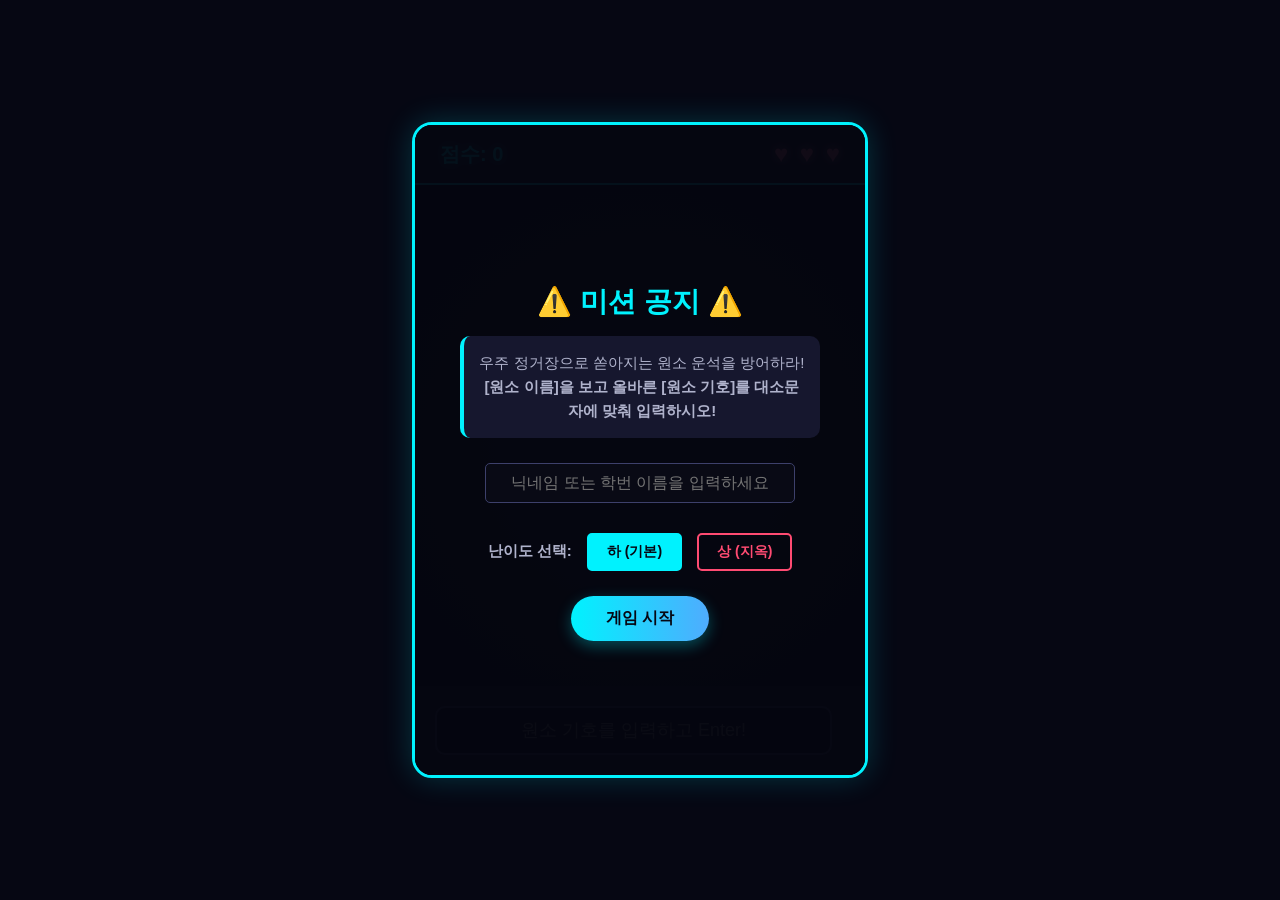
<file: index.html>
<!DOCTYPE html>
<html lang="ko">
<head>
    <meta charset="UTF-8">
    <meta name="viewport" content="width=device-width, initial-scale=1.0">
    <title>원소 인베이더 (Element Invaders)</title>
    <link rel="stylesheet" href="style.css">
</head>
<body>
    <div id="game-container">
        <div id="start-screen" class="modal">
            <div class="modal-content">
                <h2>⚠️ 미션 공지 ⚠️</h2>
                <p class="mission-text">우주 정거장으로 쏟아지는 원소 운석을 방어하라!<br><strong>[원소 이름]을 보고 올바른 [원소 기호]를 대소문자에 맞춰 입력하시오!</strong></p>
                <div id="name-input-area">
                    <input type="text" id="player-name" placeholder="닉네임 또는 학번 이름을 입력하세요" maxlength="10">
                    
                    <div style="margin: 15px 0; display: flex; justify-content: center; gap: 15px; align-items: center;">
                        <span style="font-size: 15px; color: #b0b3cc; font-weight: bold;">난이도 선택:</span>
                        <button id="level-low-btn" type="button" style="background: #00f2fe; color: #060713; border: none; padding: 8px 18px; font-size: 14px; font-weight: bold; border-radius: 5px; cursor: pointer; border: 2px solid #00f2fe;">하 (기본)</button>
                        <button id="level-high-btn" type="button" style="background: transparent; color: #ff4b72; border: 2px solid #ff4b72; padding: 8px 18px; font-size: 14px; font-weight: bold; border-radius: 5px; cursor: pointer;">상 (지옥)</button>
                    </div>

                    <button id="start-btn" type="button" style="background: linear-gradient(90deg, #00f2fe 0%, #4facfe 100%); color: #060713; border: none; padding: 12px 35px; font-size: 16px; font-weight: bold; border-radius: 25px; cursor: pointer; box-shadow: 0 5px 15px rgba(0, 242, 254, 0.3); margin-top: 10px;">게임 시작</button>
                </div>
            </div>
        </div>

        <div id="top-bar">
            <div id="score-board">점수: <span id="score">0</span></div>
            <div id="hearts-container">
                <span class="heart">♥</span>
                <span class="heart">♥</span>
                <span class="heart">♥</span>
            </div>
        </div>

        <div id="game-area"></div>

        <div id="input-area">
            <input type="text" id="user-input" placeholder="원소 기호를 입력하고 Enter!" disabled>
        </div>

        <div id="game-over-screen" class="modal hidden">
            <div class="modal-content">
                <h2 class="alert-title">GAME OVER</h2>
                <p>우주 정거장이 파괴되었습니다!</p>
                <div id="final-score">최종 점수: 0점</div>
                
                <div id="ranking-box">
                    <h3>🏆 명예의 전당 (우리 학교 랭킹)</h3>
                    <ol id="ranking-list">
                        </ol>
                </div>

                <div style="display: flex; justify-content: center; gap: 10px;">
                    <button id="restart-btn" onclick="location.reload()">다시 도전하기</button>
                    <button id="reset-ranking-btn" style="background: #333; color: #aaa; border: 1px solid #555; padding: 12px 20px; font-size: 14px; font-weight: bold; border-radius: 25px; cursor: pointer;">기록 초기화</button>
                </div>
            </div>
        </div>
    </div>
    <script src="script.js"></script>
</body>
</html>
</file>
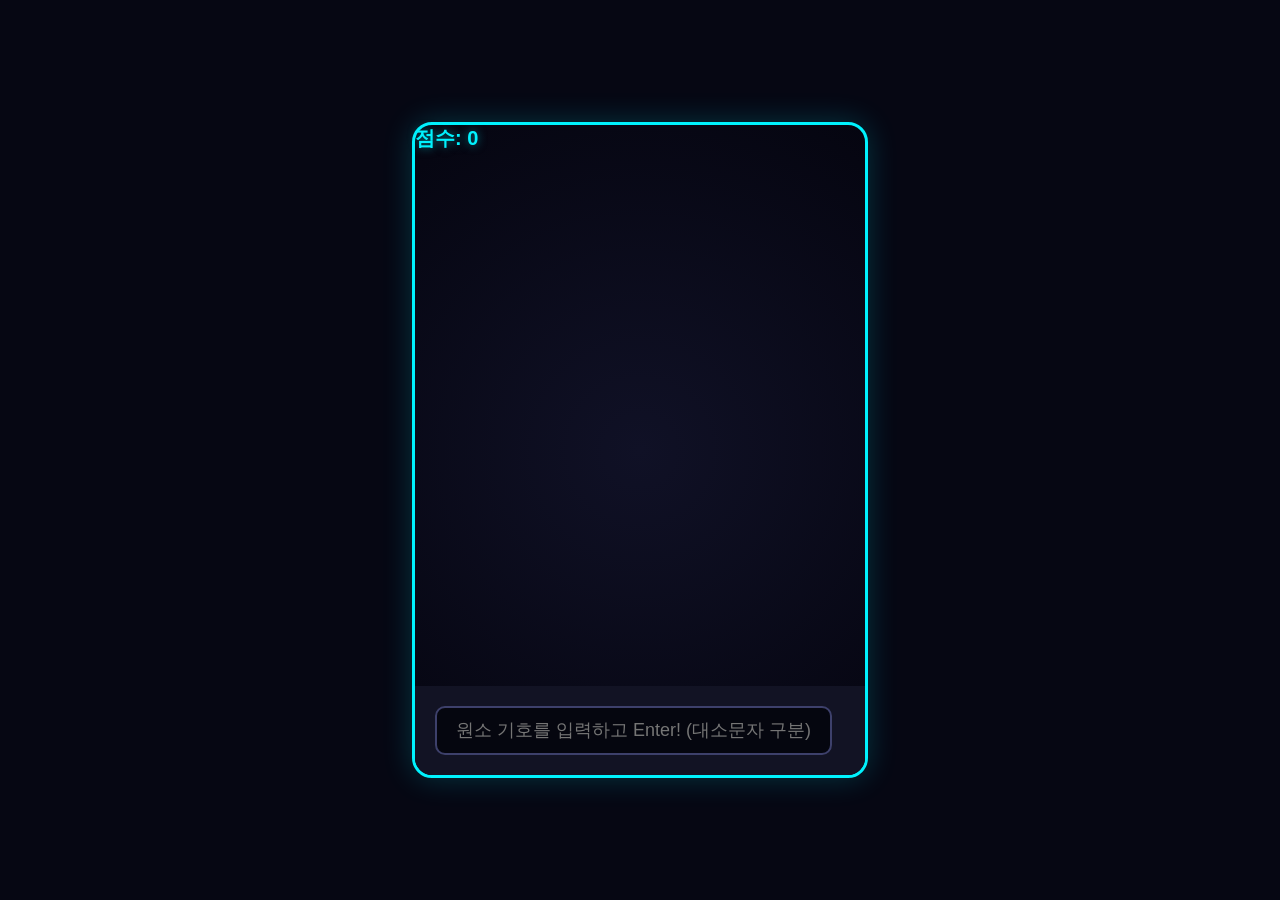
<file: gemini-code-1781664007514.html>
<!DOCTYPE html>
<html lang="ko">
<head>
    <meta charset="UTF-8">
    <meta name="viewport" content="width=device-width, initial-scale=1.0">
    <title>원소 인베이더 (Element Invaders)</title>
    <link rel="stylesheet" href="style.css">
</head>
<body>
    <div id="game-container">
        <div id="score-board">점수: <span id="score">0</span></div>
        <div id="game-area">
            </div>
        <div id="input-area">
            <input type="text" id="user-input" placeholder="원소 기호를 입력하고 Enter! (대소문자 구분)" autofocus>
        </div>
    </div>
    <script src="script.js"></script>
</body>
</html>
</file>
<file: style.css>
body {
    background-color: #060713;
    color: #fff;
    font-family: 'Malgun Gothic', sans-serif;
    display: flex;
    justify-content: center;
    align-items: center;
    height: 100vh;
    margin: 0;
    overflow: hidden;
}

#game-container {
    width: 450px;
    height: 650px;
    background: radial-gradient(circle, #101126 0%, #050510 100%);
    border: 3px solid #00f2fe;
    border-radius: 20px;
    box-shadow: 0 0 30px rgba(0, 242, 254, 0.2);
    position: relative;
    display: flex;
    flex-direction: column;
}

#top-bar {
    display: flex;
    justify-content: space-between;
    align-items: center;
    padding: 15px 25px;
    background-color: rgba(22, 23, 46, 0.9);
    border-bottom: 2px solid #00f2fe;
    border-top-left-radius: 17px;
    border-top-right-radius: 17px;
}

#score-board {
    font-size: 20px;
    font-weight: bold;
    color: #00f2fe;
    text-shadow: 0 0 10px rgba(0, 242, 254, 0.5);
}

#hearts-container { font-size: 24px; }
.heart {
    color: #ff7597;
    margin-left: 5px;
    text-shadow: 0 0 10px rgba(255, 117, 151, 0.8);
    transition: color 0.2s;
}
.heart.lost {
    color: #2a2b3d !important;
    text-shadow: none !important;
}

#game-area {
    flex: 1;
    position: relative;
    overflow: hidden;
}

/* ★ 글자 시인성 강화 대수술 ★ */
.invader {
    position: absolute;
    background: radial-gradient(circle at 30% 30%, #4e5169 0%, #1e1f2b 100%);
    
    /* 글씨를 형광 노란색으로 변경하고 두껍게 처리 */
    color: #fff000; 
    font-weight: 900;
    font-size: 18px;
    
    /* 검은색 외곽선을 강하게 주어 글자가 묻히지 않게 함 */
    text-shadow: -2px 0 #000, 0 2px #000, 2px 0 #000, 0 -2px #000, 1px 1px 5px #000;
    
    width: 65px;
    height: 65px;
    border-radius: 55% 45% 52% 48% / 48% 52% 45% 55%;
    border: 2px solid #5a5d7a;
    box-shadow: inset -5px -5px 10px rgba(0,0,0,0.7), 0 4px 10px rgba(0,0,0,0.5);
    display: flex;
    justify-content: center;
    align-items: center;
    white-space: nowrap;
}

#input-area {
    padding: 20px;
    background-color: #121324;
    border-bottom-left-radius: 17px;
    border-bottom-right-radius: 17px;
}

#user-input {
    width: 90%;
    padding: 12px;
    font-size: 18px;
    background-color: #05060f;
    color: #00f2fe;
    border: 2px solid #3d406b;
    border-radius: 10px;
    text-align: center;
    outline: none;
}

.modal {
    position: absolute;
    top: 0; left: 0; width: 100%; height: 100%;
    background-color: rgba(5, 6, 15, 0.95);
    display: flex;
    justify-content: center;
    align-items: center;
    z-index: 100;
    border-radius: 17px;
}
.modal-content {
    width: 80%;
    text-align: center;
    animation: zoomIn 0.3s ease;
}
.modal h2 { color: #00f2fe; font-size: 28px; margin-bottom: 15px; }
.modal h2.alert-title { color: #ff4b72; font-size: 36px; }

.mission-text {
    font-size: 15px;
    line-height: 1.6;
    color: #b0b3cc;
    background: #16172e;
    padding: 15px;
    border-radius: 10px;
    border-left: 4px solid #00f2fe;
    margin-bottom: 25px;
}

#player-name {
    width: 80%;
    padding: 10px;
    font-size: 16px;
    border-radius: 5px;
    border: 1px solid #3d406b;
    background: #090a15;
    color: #fff;
    text-align: center;
    margin-bottom: 15px;
}

#start-btn, #restart-btn {
    background: linear-gradient(90deg, #00f2fe 0%, #4facfe 100%);
    color: #060713; border: none; padding: 12px 35px;
    font-size: 16px; font-weight: bold; border-radius: 25px;
    cursor: pointer; box-shadow: 0 5px 15px rgba(0, 242, 254, 0.3);
}

#final-score { font-size: 24px; color: #ff7597; font-weight: bold; margin: 15px 0; }

#ranking-box {
    background: #16172e;
    border: 1px solid #3d406b;
    border-radius: 10px;
    padding: 15px;
    margin-bottom: 20px;
    max-height: 180px;
    overflow-y: auto;
}
#ranking-box h3 { font-size: 16px; margin: 0 0 10px 0; color: #00f2fe; }
#ranking-list {
    text-align: left; margin: 0; padding-left: 25px;
    font-size: 15px; line-height: 1.8; color: #e0e2ff;
}

.hidden { display: none !important; }
@keyframes zoomIn { from { transform: scale(0.9); opacity: 0; } to { transform: scale(1); opacity: 1; } }
</file>
